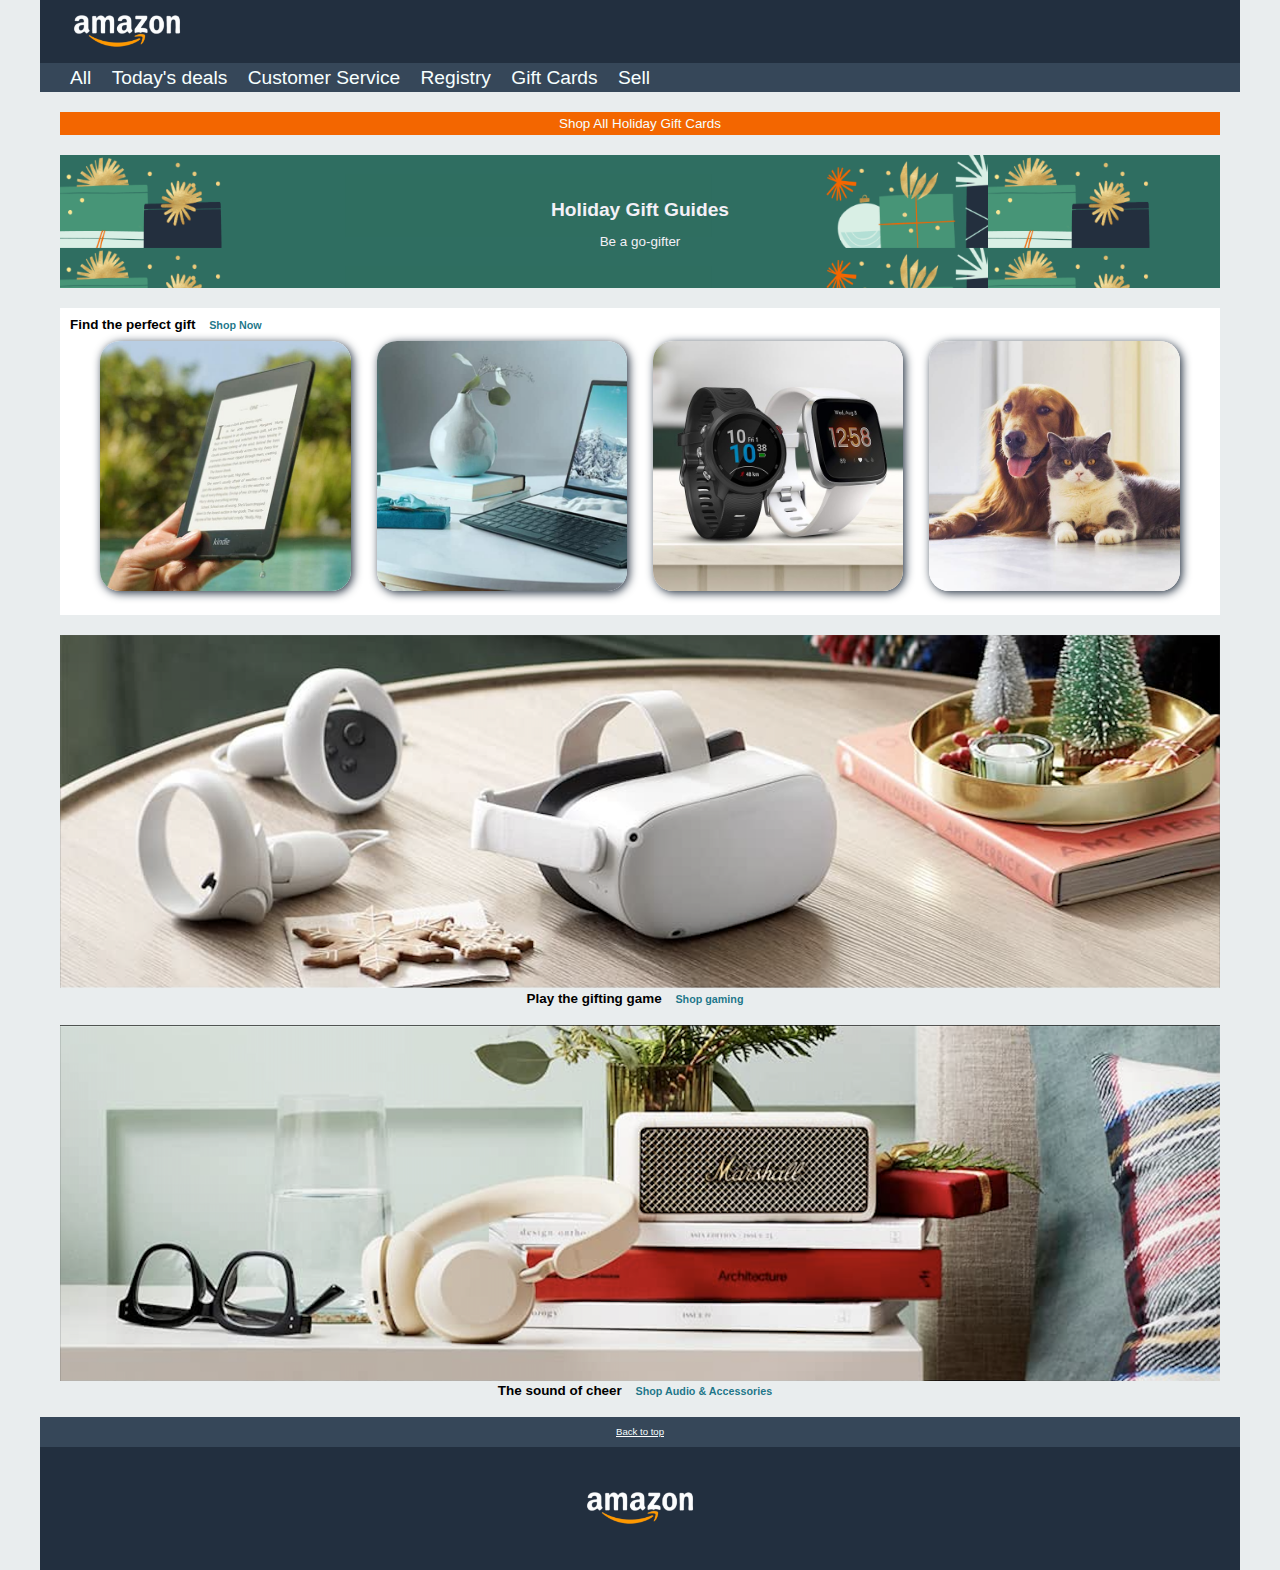
<file: Amazon Page/amazon.html>
<!DOCTYPE html>
<html lang="en">
<head>
    <meta charset="UTF-8">
    <meta name="viewport" content="width=device-width, initial-scale=1.0">
    <title>Amazon Page</title>
    <link rel="stylesheet" href="./assets/css/reset.css">
    <link rel="stylesheet" href="./assets/css/style.css">
</head>
<body>
    <header class="bg-logo-color">

        <div class="logo-container">
            <img src="./assets/images/logo.png" alt="amazon logo">
        </div>

        <div class="nav-container bg-nav-color">
            <nav>
                <ul>
                    <li><a href="#">All</a></li>
                    <li><a href="#">Today's deals</a></li>
                    <li><a href="#">Customer Service</a></li>
                    <li><a href="#">Registry</a></li>
                    <li><a href="#">Gift Cards</a></li>
                    <li><a href="#">Sell</a></li>
                </ul>
            </nav>
        </div>
    </header>

    <main>
        <section class="body-boxes orange">
            <p><a href="#">Shop All Holiday Gift Cards</a></p>
        </section>
        
        <section class="body-boxes guide">
            <h3>Holiday Gift Guides</h3>
            <p>Be a go-gifter</p>
        </section>

        <section class="body-boxes multiple">
            <h6>Find the perfect gift <a href="#" class="shop-main">Shop Now</a href="#"></h6>
            

            <div class="imgs-container">
                <div class="boxes"><img src="./assets/images/img_1.jpg" alt="picture of a kindle device"></div>
                <div class="boxes"><img src="./assets/images/img_2.jpg" alt="picture of a desk with a laptop"></div>
                <div class="boxes"><img src="./assets/images/img_3.jpg" alt="picture of two watches"></div>
                <div class="boxes"><img src="./assets/images/img_4.jpg" alt="picture of a cat and a dog"></div>
            </div>

        </section>

        <section class="body-boxes vr-audio">
            <img src="./assets/images/img_9.png" alt="picture of a VR headset">
            <h6>Play the gifting game <a href="#" class="shop-main">Shop gaming</a></h6>
        </section>
        
        <section class="body-boxes vr-audio">
            <img src="./assets/images/img_10.png" alt="picture of a speaker device">
            <h6>The sound of cheer <a href="" class="shop-main">Shop Audio &amp; Accessories</a></h6> 
        </section>
    </main>

    <footer class="bg-logo-color">
        <p class="bg-nav-color">
            <a href="#home">Back to top</a>
        </p>
        <div class="logo-container">
            <img src="./assets/images/logo.png" alt="amazon logo">
        </div>
    </footer>
</body>
</html>
</file>
<file: Amazon Page/assets/css/style.css>
/* Your styles here */


/* GENERAL */

body {
    background-color: #e9edee;
    font-size: 1.2rem;
    font-family: Arial, Helvetica, sans-serif;

    width: 1200px;
    margin: 0 auto;
}


.bg-logo-color {
    background-color: #222f3f;
}

.bg-nav-color {
    background-color: #364759;
}

a {
    text-decoration: none;
    color: #f6ffff;
    font-weight: normal;
}

li {
    list-style-type: none;
}


.shop-main {
    color: #086a7ee7;
    font-size: 0.8em;
    font-weight: bold;
    margin: 10px;
}

/* HEADER */

.logo-container {
    padding: 10px 30px
}

header img {
    width: 10%;
}

.nav-container {
    padding: 5px 30px;
}

header li {
    display: inline;
    margin-right: 15px;
}

/*  MAIN */

main {
    text-align: center;
}

.body-boxes {
    margin: 20px;
}

/* orange SECTION */

.orange {
    background-color: #f36600;
}

.orange p {
    padding: 5px;
    font-size: 0.7em;
}

/* guide SECTION */

.guide {
    background-image: url(../images/bg-image.png);
    background-repeat: repeat;
    background-size: 80%;
    color: #f3f0f6;
    padding: 30px;
}

h3 {
    font-weight: bold;
    margin: 15px;
}

.guide p {
    margin: 10px;
    font-size: 0.7em;
}

/* multiple photo SECTION */


.multiple {
    background-color: #ffffff;
    text-align: left;
    padding: 10px;
}


.imgs-container {
    text-align: center;
}

.boxes {
    display: inline-block;
    text-align: center;
    width: 22%;
    margin: 10px 10px;
}

.boxes img {
    width: 100%;
    height: 250px;
    border-radius: 20px;
    box-shadow: 2px 2px 10px #222f3f;
    object-fit: cover;

}

h6 {
    font-size: 0.7em;
    font-weight: 600;
}

/* VR-AUDIO SECTIONS */

.vr-audio img {
    width: 100%;
}

/* FOOTER */

footer {
    text-align: center;

}

footer p {
    font-size: 0.5em;
    padding: 10px;
    text-decoration: underline;
    color: white;
}

footer img {
    width: 10%;
    margin: 30px auto;
}
</file>
